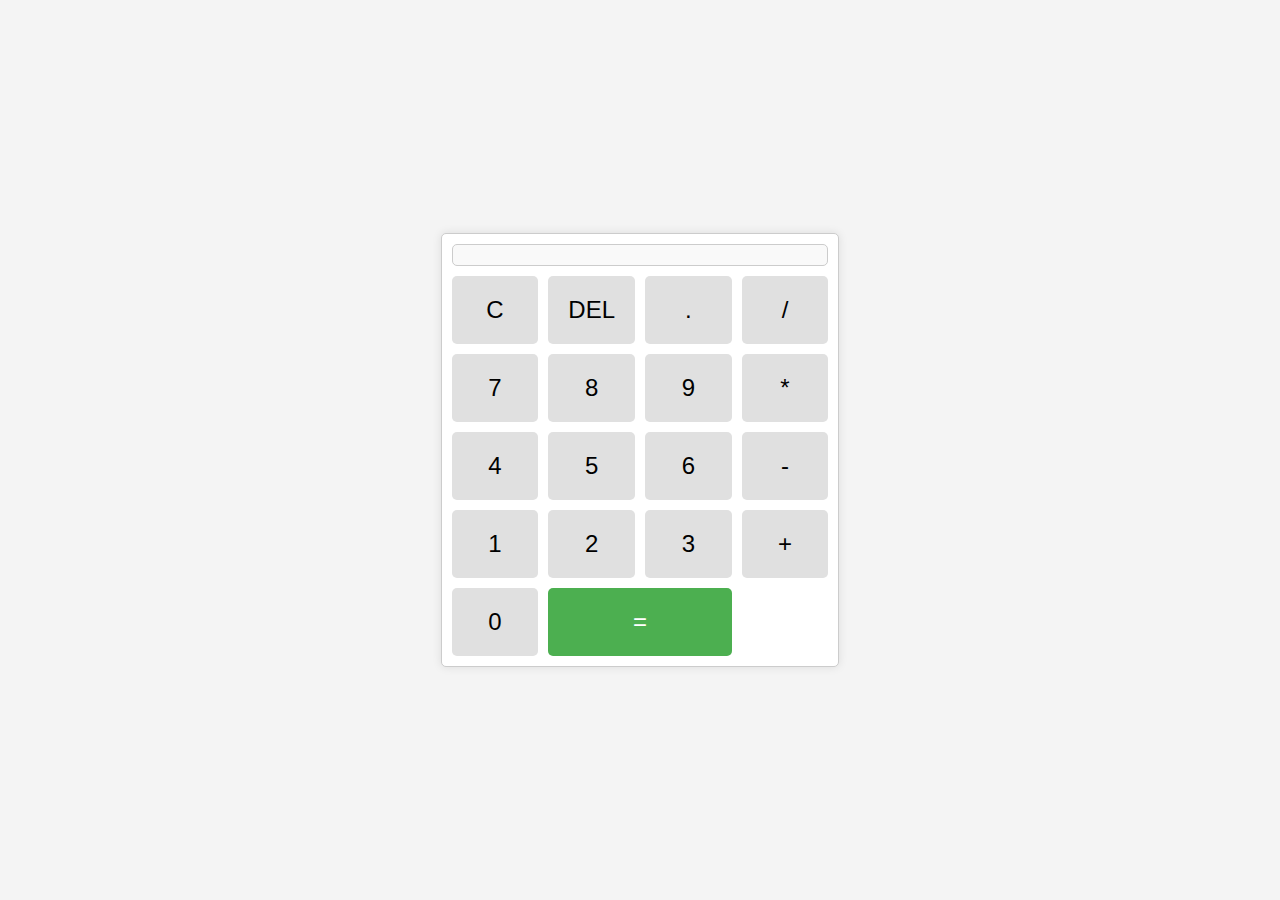
<file: ABDULLAH/calculator.html>
<!DOCTYPE html>
<html lang="en">
<head>
    <meta charset="UTF-8">
    <meta name="viewport" content="width=device-width, initial-scale=1.0">
    <title>Calculator</title>
    <link rel="stylesheet" href="styles.css">
</head>
<body>
    <div class="calculator">
        <div class="display" id="display">0</div>
        <div class="buttons">
            <button class="btn" onclick="clearDisplay()">C</button>
            <button class="btn" onclick="deleteLast()">DEL</button>
            <button class="btn" onclick="appendNumber('.')">.</button>
            <button class="btn" onclick="chooseOperation('/')">/</button>
            <button class="btn" onclick="appendNumber('7')">7</button>
            <button class="btn" onclick="appendNumber('8')">8</button>
            <button class="btn" onclick="appendNumber('9')">9</button>
            <button class="btn" onclick="chooseOperation('*')">*</button>
            <button class="btn" onclick="appendNumber('4')">4</button>
            <button class="btn" onclick="appendNumber('5')">5</button>
            <button class="btn" onclick="appendNumber('6')">6</button>
            <button class="btn" onclick="chooseOperation('-')">-</button>
            <button class="btn" onclick="appendNumber('1')">1</button>
            <button class="btn" onclick="appendNumber('2')">2</button>
            <button class="btn" onclick="appendNumber('3')">3</button>
            <button class="btn" onclick="chooseOperation('+')">+</button>
            <button class="btn" onclick="appendNumber('0')">0</button>
            <button class="btn btn-equal" onclick="compute()">=</button>
        </div>
    </div>

    
    <script src="script.js"></script>
</body>
</html>
</file>
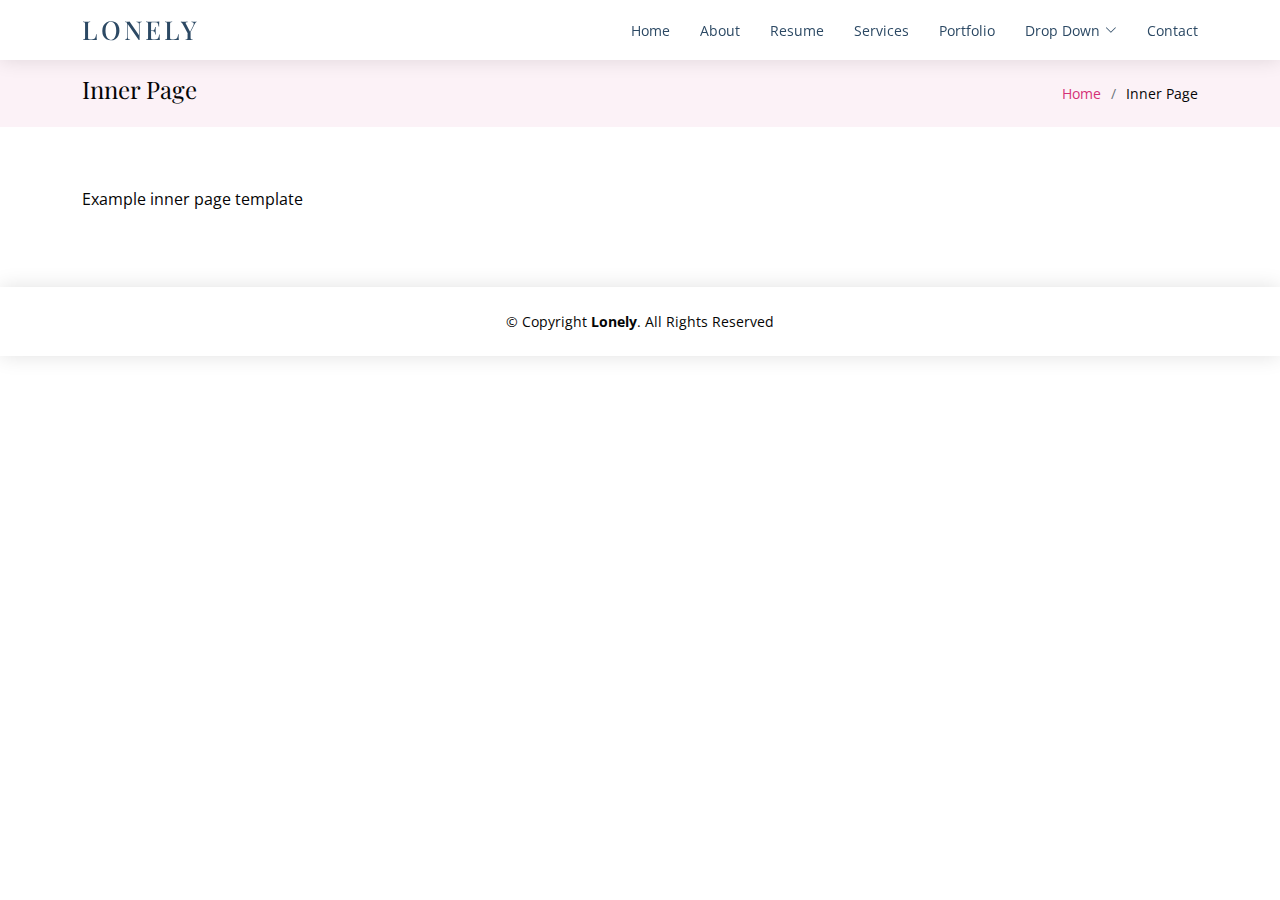
<file: ABDULLAH/inner-page.html>
<!DOCTYPE html>
<html lang="en">

<head>
  <meta charset="utf-8">
  <meta content="width=device-width, initial-scale=1.0" name="viewport">

  <title>Inner Page - Lonely Bootstrap Template</title>
  <meta content="" name="description">
  <meta content="" name="keywords">

  <!-- Favicons -->
  <link href="assets/img/favicon.png" rel="icon">
  <link href="assets/img/apple-touch-icon.png" rel="apple-touch-icon">

  <!-- Google Fonts -->
  <link href="https://fonts.googleapis.com/css?family=Open+Sans:300,300i,400,400i,600,600i,700,700i|Poppins:300,300i,400,400i,500,500i,600,600i,700,700i|Playfair+Display:400,400i,500,500i,600,600i,700,700i&subset=cyrillic" rel="stylesheet">

  <!-- Vendor CSS Files -->
  <link href="assets/vendor/bootstrap/css/bootstrap.min.css" rel="stylesheet">
  <link href="assets/vendor/bootstrap-icons/bootstrap-icons.css" rel="stylesheet">
  <link href="assets/vendor/boxicons/css/boxicons.min.css" rel="stylesheet">
  <link href="assets/vendor/glightbox/css/glightbox.min.css" rel="stylesheet">
  <link href="assets/vendor/swiper/swiper-bundle.min.css" rel="stylesheet">

  <!-- Template Main CSS File -->
  <link href="assets/css/style.css" rel="stylesheet">

  <!-- =======================================================
  * Template Name: Lonely
  * Template URL: https://bootstrapmade.com/free-html-bootstrap-template-lonely/
  * Updated: Mar 17 2024 with Bootstrap v5.3.3
  * Author: BootstrapMade.com
  * License: https://bootstrapmade.com/license/
  ======================================================== -->
</head>

<body>

  <!-- ======= Header ======= -->
  <header id="header" class="d-flex align-items-center">
    <div class="container d-flex align-items-center justify-content-between">

      <div class="logo">
        <h1><a href="index.html">Lonely</a></h1>
        <!-- Uncomment below if you prefer to use an image logo -->
        <!-- <a href="index.html"><img src="assets/img/logo.png" alt="" class="img-fluid"></a>-->
      </div>

      <nav id="navbar" class="navbar">
        <ul>
          <li><a class="nav-link scrollto " href="#hero">Home</a></li>
          <li><a class="nav-link scrollto" href="#about">About</a></li>
          <li><a class="nav-link scrollto" href="#resume">Resume</a></li>
          <li><a class="nav-link scrollto" href="#services">Services</a></li>
          <li><a class="nav-link scrollto" href="#portfolio">Portfolio</a></li>
          <li class="dropdown"><a href="#"><span>Drop Down</span> <i class="bi bi-chevron-down"></i></a>
            <ul>
              <li><a href="#">Drop Down 1</a></li>
              <li class="dropdown"><a href="#"><span>Deep Drop Down</span> <i class="bi bi-chevron-right"></i></a>
                <ul>
                  <li><a href="#">Deep Drop Down 1</a></li>
                  <li><a href="#">Deep Drop Down 2</a></li>
                  <li><a href="#">Deep Drop Down 3</a></li>
                  <li><a href="#">Deep Drop Down 4</a></li>
                  <li><a href="#">Deep Drop Down 5</a></li>
                </ul>
              </li>
              <li><a href="#">Drop Down 2</a></li>
              <li><a href="#">Drop Down 3</a></li>
              <li><a href="#">Drop Down 4</a></li>
            </ul>
          </li>
          <li><a class="nav-link scrollto" href="#contact">Contact</a></li>
        </ul>
        <i class="bi bi-list mobile-nav-toggle"></i>
      </nav><!-- .navbar -->

    </div>
  </header><!-- End Header -->

  <main id="main">

    <!-- ======= Breadcrumbs Section ======= -->
    <section class="breadcrumbs">
      <div class="container">

        <div class="d-flex justify-content-between align-items-center">
          <h2>Inner Page</h2>
          <ol>
            <li><a href="index.html">Home</a></li>
            <li>Inner Page</li>
          </ol>
        </div>

      </div>
    </section><!-- End Breadcrumbs Section -->

    <section class="inner-page">
      <div class="container">
        <p>
          Example inner page template
        </p>
      </div>
    </section>

  </main><!-- End #main -->

  <!-- ======= Footer ======= -->
  <footer id="footer">
    <div class="container">
      <div class="copyright">
        &copy; Copyright <strong><span>Lonely</span></strong>. All Rights Reserved
      </div>
      
    </div>
  </footer><!-- End  Footer -->

  <a href="#" class="back-to-top d-flex align-items-center justify-content-center"><i class="bi bi-arrow-up-short"></i></a>

  <!-- Vendor JS Files -->
  <script src="assets/vendor/purecounter/purecounter_vanilla.js"></script>
  <script src="assets/vendor/bootstrap/js/bootstrap.bundle.min.js"></script>
  <script src="assets/vendor/glightbox/js/glightbox.min.js"></script>
  <script src="assets/vendor/isotope-layout/isotope.pkgd.min.js"></script>
  <script src="assets/vendor/swiper/swiper-bundle.min.js"></script>
  <script src="assets/vendor/waypoints/noframework.waypoints.js"></script>
  <script src="assets/vendor/php-email-form/validate.js"></script>

  <!-- Template Main JS File -->
  <script src="assets/js/main.js"></script>

</body>

</html>
</file>
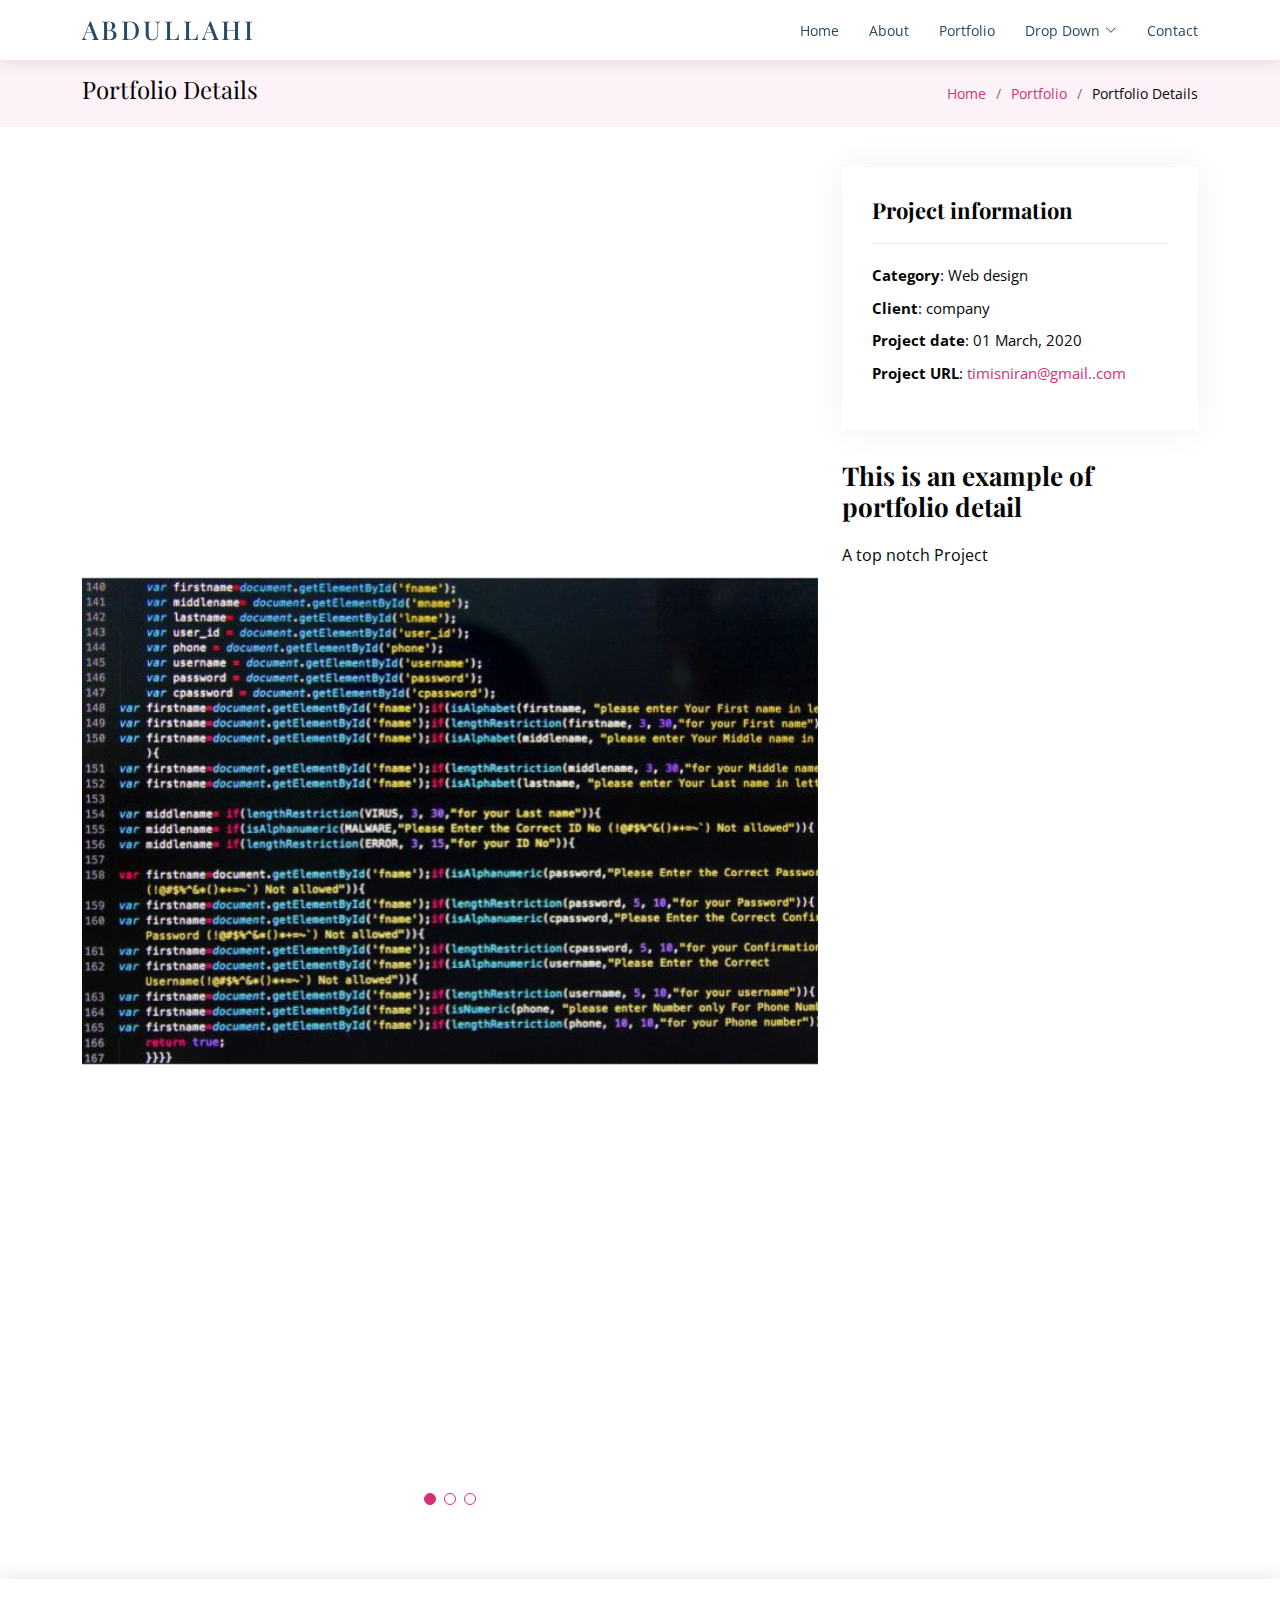
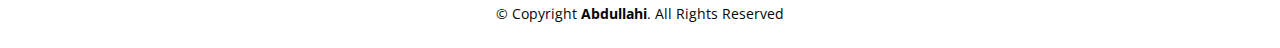
<file: ABDULLAH/portfolio-details.html>
<!DOCTYPE html>
<html lang="en">

<head>
  <meta charset="utf-8">
  <meta content="width=device-width, initial-scale=1.0" name="viewport">

  <title>Abdullahi</title>
  <meta content="" name="description">
  <meta content="" name="keywords">

  <!-- Favicons -->
  <link href="assets/img/favicon.png" rel="icon">
  <link href="assets/img/apple-touch-icon.png" rel="apple-touch-icon">

  <!-- Google Fonts -->
  <link href="https://fonts.googleapis.com/css?family=Open+Sans:300,300i,400,400i,600,600i,700,700i|Poppins:300,300i,400,400i,500,500i,600,600i,700,700i|Playfair+Display:400,400i,500,500i,600,600i,700,700i&subset=cyrillic" rel="stylesheet">

  <!-- Vendor CSS Files -->
  <link href="assets/vendor/bootstrap/css/bootstrap.min.css" rel="stylesheet">
  <link href="assets/vendor/bootstrap-icons/bootstrap-icons.css" rel="stylesheet">
  <link href="assets/vendor/boxicons/css/boxicons.min.css" rel="stylesheet">
  <link href="assets/vendor/glightbox/css/glightbox.min.css" rel="stylesheet">
  <link href="assets/vendor/swiper/swiper-bundle.min.css" rel="stylesheet">

  <!-- Template Main CSS File -->
  <link href="assets/css/style.css" rel="stylesheet">

</head>

<body>

  <!-- ======= Header ======= -->
  <header id="header" class="d-flex align-items-center">
    <div class="container d-flex align-items-center justify-content-between">

      <div class="logo">
        <h1><a href="index.html">Abdullahi</a></h1>
        <!-- Uncomment below if you prefer to use an image logo -->
        <!-- <a href="index.html"><img src="assets/img/logo.png" alt="" class="img-fluid"></a>-->
      </div>

      <nav id="navbar" class="navbar">
        <ul>
          <li><a class="nav-link scrollto " href="#hero">Home</a></li>
          <li><a class="nav-link scrollto" href="#about">About</a></li>
          <li><a class="nav-link scrollto" href="#portfolio">Portfolio</a></li>
          <li class="dropdown"><a href="#"><span>Drop Down</span> <i class="bi bi-chevron-down"></i></a>
            <ul>
              <li><a href="#">Drop Down 1</a></li>
              <li class="dropdown"><a href="#"><span>Deep Drop Down</span> <i class="bi bi-chevron-right"></i></a>
                <ul>
                  <li><a href="#">Deep Drop Down 1</a></li>
                  <li><a href="#">Deep Drop Down 2</a></li>
                  <li><a href="#">Deep Drop Down 3</a></li>
                  <li><a href="#">Deep Drop Down 4</a></li>
                  <li><a href="#">Deep Drop Down 5</a></li>
                </ul>
              </li>
              <li><a href="#">Drop Down 2</a></li>
              <li><a href="#">Drop Down 3</a></li>
              <li><a href="#">Drop Down 4</a></li>
            </ul>
          </li>
          <li><a class="nav-link scrollto" href="#contact">Contact</a></li>
        </ul>
        <i class="bi bi-list mobile-nav-toggle"></i>
      </nav><!-- .navbar -->

    </div>
  </header><!-- End Header -->

  <main id="main">

    <!-- ======= Breadcrumbs Section ======= -->
    <section class="breadcrumbs">
      <div class="container">

        <div class="d-flex justify-content-between align-items-center">
          <h2>Portfolio Details</h2>
          <ol>
            <li><a href="index.html">Home</a></li>
            <li><a href="portfolio.html">Portfolio</a></li>
            <li>Portfolio Details</li>
          </ol>
        </div>

      </div>
    </section><!-- Breadcrumbs Section -->

    <!-- ======= Portfolio Details Section ======= -->
    <section id="portfolio-details" class="portfolio-details">
      <div class="container">

        <div class="row gy-4">

          <div class="col-lg-8">
            <div class="portfolio-details-slider swiper">
              <div class="swiper-wrapper align-items-center">

                <div class="swiper-slide">
                  <img src="assets/img/portfolio/001.jpg" alt="">
                </div>

                <div class="swiper-slide">
                  <img src="assets/img/portfolio/006.jpg" alt="">
                </div>

                <div class="swiper-slide">
                  <img src="assets/img/portfolio/003.jpg" alt="">
                </div>

              </div>
              <div class="swiper-pagination"></div>
            </div>
          </div>

          <div class="col-lg-4">
            <div class="portfolio-info">
              <h3>Project information</h3>
              <ul>
                <li><strong>Category</strong>: Web design</li>
                <li><strong>Client</strong>: company</li>
                <li><strong>Project date</strong>: 01 March, 2020</li>
                <li><strong>Project URL</strong>: <a href="#">timisniran@gmail..com</a></li>
              </ul>
            </div>
            <div class="portfolio-description">
              <h2>This is an example of portfolio detail</h2>
              <p>
             A top notch Project  </p>
            </div>
          </div>

        </div>

      </div>
    </section><!-- End Portfolio Details Section -->

  </main><!-- End #main -->

  <!-- ======= Footer ======= -->
  <footer id="footer">
    <div class="container">
      <div class="copyright">
        &copy; Copyright <strong><span>Abdullahi</span></strong>. All Rights Reserved
      </div>
     
    </div>
  </footer><!-- End  Footer -->

  <a href="#" class="back-to-top d-flex align-items-center justify-content-center"><i class="bi bi-arrow-up-short"></i></a>

  <!-- Vendor JS Files -->
  <script src="assets/vendor/purecounter/purecounter_vanilla.js"></script>
  <script src="assets/vendor/bootstrap/js/bootstrap.bundle.min.js"></script>
  <script src="assets/vendor/glightbox/js/glightbox.min.js"></script>
  <script src="assets/vendor/isotope-layout/isotope.pkgd.min.js"></script>
  <script src="assets/vendor/swiper/swiper-bundle.min.js"></script>
  <script src="assets/vendor/waypoints/noframework.waypoints.js"></script>
  <script src="assets/vendor/php-email-form/validate.js"></script>

  <!-- Template Main JS File -->
  <script src="assets/js/main.js"></script>

</body>

</html>
</file>
<file: ABDULLAH/styles.css>
body {
    display: flex;
    justify-content: center;
    align-items: center;
    height: 100vh;
    background-color: #f4f4f4;
    margin: 0;
    font-family: Arial, sans-serif;
}

.calculator {
    border: 1px solid #ccc;
    padding: 10px;
    border-radius: 5px;
    box-shadow: 0 0 10px rgba(0, 0, 0, 0.1);
    background-color: white;
}

.display {
    font-size: 2em;
    margin-bottom: 10px;
    padding: 10px;
    border: 1px solid #ccc;
    border-radius: 5px;
    text-align: right;
    background-color: #f9f9f9;
}

.buttons {
    display: grid;
    grid-template-columns: repeat(4, 1fr);
    gap: 10px;
}

.btn {
    font-size: 1.5em;
    padding: 20px;
    border: none;
    border-radius: 5px;
    background-color: #e0e0e0;
    cursor: pointer;
    transition: background-color 0.2s;
}

.btn:hover {
    background-color: #d4d4d4;
}

.btn-equal {
    grid-column: span 2;
    background-color: #4caf50;
    color: white;
}

.btn-equal:hover {
    background-color: #45a045;
}
</file>
<file: ABDULLAH/assets/css/style.css>
body {
  font-family: "Open Sans", sans-serif;
  color: #050505;
}

a {
  color: #d43076;
  text-decoration: none;
}

a:hover {
  color: #dd5a92;
  text-decoration: none;
}

h1,
h2,
h3,
h4,
h5,
h6 {
  font-family: "Playfair Display", serif;
}

body.light-mode {
  background-color: #585555;
  color: #000000;
}

button.light-mode {
  background-color: #000000;
  color: #ffffff;
}

/* Dark mode styles */
body.dark-mode {
  background-color: #121212;
  color: #ffffff;
}

button.dark-mode {
  background-color: #ffffff;
  color: #000000;
}
/*--------------------------------------------------------------
# Back to top button
--------------------------------------------------------------*/
.back-to-top {
  position: fixed;
  visibility: hidden;
  opacity: 0;
  right: 15px;
  bottom: 15px;
  z-index: 9999;
  background: #d43076;
  width: 40px;
  height: 40px;
  border-radius: 50px;
  transition: all 0.4s;
}

.back-to-top i {
  font-size: 24px;
  color: #fff;
  line-height: 0;
}

.back-to-top:hover {
  background: #db528c;
  color: #fff;
}

.back-to-top.active {
  visibility: visible;
  opacity: 1;
}

/*--------------------------------------------------------------
# Header
--------------------------------------------------------------*/
#header {
  transition: all 0.5s;
  z-index: 997;
  transition: all 0.5s;
  height: 60px;
  background: #fff;
  box-shadow: 0px 0px 20px 0px rgba(0, 0, 0, 0.12);
}

#header .logo h1 {
  font-size: 26px;
  margin: 0;
  padding: 6px 0;
  line-height: 1;
  font-weight: 500;
  letter-spacing: 3px;
  text-transform: uppercase;
}

#header .logo h1 a,
#header .logo h1 a:hover {
  color: #2c4964;
  text-decoration: none;
}

#header .logo img {
  padding: 0;
  margin: 0;
  max-height: 40px;
}

.scrolled-offset {
  margin-top: 60px;
}

/*--------------------------------------------------------------
# Navigation Menu
--------------------------------------------------------------*/
/**
* Desktop Navigation 
*/
.navbar {
  padding: 0;
}

.navbar ul {
  margin: 0;
  padding: 0;
  display: flex;
  list-style: none;
  align-items: center;
}

.navbar li {
  position: relative;
}

.navbar a,
.navbar a:focus {
  display: flex;
  align-items: center;
  justify-content: space-between;
  padding: 10px 0 10px 30px;
  font-size: 14px;
  color: #2c4964;
  white-space: nowrap;
  transition: 0.3s;
}

.navbar a i,
.navbar a:focus i {
  font-size: 12px;
  line-height: 0;
  margin-left: 5px;
}

.navbar a:hover,
.navbar .active,
.navbar .active:focus,
.navbar li:hover>a {
  color: #d43076;
}

.navbar .dropdown ul {
  display: block;
  position: absolute;
  left: 14px;
  top: 100%;
  margin: 0;
  padding: 10px 0;
  z-index: 99;
  opacity: 0;
  visibility: hidden;
  background: #fff;
  box-shadow: 0px 0px 30px rgba(127, 137, 161, 0.25);
  transition: 0.3s;
  border-radius: 4px;
}

.navbar .dropdown ul li {
  min-width: 200px;
}

.navbar .dropdown ul a {
  padding: 10px 20px;
  text-transform: none;
}

.navbar .dropdown ul a i {
  font-size: 12px;
}

.navbar .dropdown ul a:hover,
.navbar .dropdown ul .active:hover,
.navbar .dropdown ul li:hover>a {
  color: #d43076;
}

.navbar .dropdown:hover>ul {
  opacity: 1;
  visibility: visible;
}

.navbar .dropdown .dropdown ul {
  top: 0;
  left: calc(100% - 30px);
  visibility: hidden;
}

.navbar .dropdown .dropdown:hover>ul {
  opacity: 1;
  top: 0;
  left: 100%;
  visibility: visible;
}

@media (max-width: 1366px) {
  .navbar .dropdown .dropdown ul {
    left: -90%;
  }

  .navbar .dropdown .dropdown:hover>ul {
    left: -100%;
  }
}

/**
* Mobile Navigation 
*/
.mobile-nav-toggle {
  color: #2c4964;
  font-size: 28px;
  cursor: pointer;
  display: none;
  line-height: 0;
  transition: 0.5s;
}

.mobile-nav-toggle.bi-x {
  color: #fff;
}

@media (max-width: 991px) {
  .mobile-nav-toggle {
    display: block;
  }

  .navbar ul {
    display: none;
  }
}

.navbar-mobile {
  position: fixed;
  overflow: hidden;
  top: 0;
  right: 0;
  left: 0;
  bottom: 0;
  background: rgba(13, 21, 29, 0.6);
  transition: 0.3s;
  z-index: 998;
}

.navbar-mobile .mobile-nav-toggle {
  position: absolute;
  top: 15px;
  right: 15px;
}

.navbar-mobile ul {
  display: block;
  position: absolute;
  top: 55px;
  right: 15px;
  bottom: 15px;
  left: 15px;
  padding: 10px 0;
  border-radius: 10px;
  background-color: #fff;
  overflow-y: auto;
  transition: 0.3s;
}

.navbar-mobile a,
.navbar-mobile a:focus {
  padding: 10px 20px;
  font-size: 15px;
  color: #2c4964;
}

.navbar-mobile a:hover,
.navbar-mobile .active,
.navbar-mobile li:hover>a {
  color: #d43076;
}

.navbar-mobile .getstarted,
.navbar-mobile .getstarted:focus {
  margin: 15px;
}

.navbar-mobile .dropdown ul {
  position: static;
  display: none;
  margin: 10px 20px;
  padding: 10px 0;
  z-index: 99;
  opacity: 1;
  visibility: visible;
  background: #fff;
  box-shadow: 0px 0px 30px rgba(127, 137, 161, 0.25);
}

.navbar-mobile .dropdown ul li {
  min-width: 200px;
}

.navbar-mobile .dropdown ul a {
  padding: 10px 20px;
}

.navbar-mobile .dropdown ul a i {
  font-size: 12px;
}

.navbar-mobile .dropdown ul a:hover,
.navbar-mobile .dropdown ul .active:hover,
.navbar-mobile .dropdown ul li:hover>a {
  color: #d43076;
}

.navbar-mobile .dropdown>.dropdown-active {
  display: block;
}

/*--------------------------------------------------------------
# Hero Section
--------------------------------------------------------------*/
#hero {
  width: 100%;
  height: 75vh;
  background: url("../img/hero-bg.jpg") top center;
  background-size: cover;
  padding: 0 15px;
}

#hero h1 {
  margin: 0 0 10px 0;
  font-size: 48px;
  font-weight: 700;
  line-height: 56px;
  color: #fff;
}

#hero h2 {
  color: #eee;
  margin-bottom: 10px;
  font-size: 24px;
  font-weight: 300;
  font-family: "Poppins", sans-serif;
}

#hero .btn-get-started {
  font-size: 64px;
  transition: 0.5s;
  color: #fff;
  height: 60px;
}

#hero .btn-get-started:hover {
  padding-top: 10px;
  color: #d43076;
}

@media (min-width: 1024px) {
  #hero {
    background-attachment: fixed;
  }
}

@media (max-width: 768px) {
  #hero h1 {
    font-size: 28px;
    line-height: 36px;
  }

  #hero h2 {
    font-size: 18px;
    line-height: 24px;
    margin-bottom: 30px;
  }
}

/*--------------------------------------------------------------
# Sections General
--------------------------------------------------------------*/
section {
  padding: 60px 0;
}

.section-bg {
  background: linear-gradient(180deg, #f2f6f9 0%, #fff 100%);
}

.section-title {
  padding-bottom: 30px;
}

.section-title h2 {
  font-size: 32px;
  font-weight: bold;
  margin-bottom: 15px;
  padding-bottom: 15px;
  position: relative;
  color: #345676;
}

.section-title h2::after {
  content: "";
  position: absolute;
  display: block;
  width: 50px;
  height: 3px;
  background: #d43076;
  bottom: 0;
  left: 0;
}

.section-title p {
  margin-bottom: 0;
}

/*--------------------------------------------------------------
# Breadcrumbs
--------------------------------------------------------------*/
.breadcrumbs {
  padding: 15px 0;
  background-color: #fcf2f7;
  min-height: 40px;
}

.breadcrumbs h2 {
  font-size: 24px;
  font-weight: 300;
}

.breadcrumbs ol {
  display: flex;
  flex-wrap: wrap;
  list-style: none;
  padding: 0;
  margin: 0;
  font-size: 14px;
}

.breadcrumbs ol li+li {
  padding-left: 10px;
}

.breadcrumbs ol li+li::before {
  display: inline-block;
  padding-right: 10px;
  color: #6c757d;
  content: "/";
}

@media (max-width: 768px) {
  .breadcrumbs .d-flex {
    display: block !important;
  }

  .breadcrumbs ol {
    display: block;
  }

  .breadcrumbs ol li {
    display: inline-block;
  }
}

/*--------------------------------------------------------------
# About
--------------------------------------------------------------*/
.about .content {
  padding: 30px 0;
}

.about .content h3 {
  font-weight: 500;
  font-size: 34px;
  color: #2c4964;
}

.about .content p {
  margin-bottom: 0;
}

.about .content .count-box {
  padding: 20px 0;
  width: 100%;
}

.about .content .count-box i {
  display: block;
  font-size: 36px;
  color: #eeafca;
  float: left;
  line-height: 0;
}

.about .content .count-box span {
  font-size: 36px;
  line-height: 20px;
  display: block;
  font-weight: 700;
  color: #2c4964;
  margin-left: 50px;
  font-family: "Playfair Display", serif;
}

.about .content .count-box p {
  padding: 15px 0 0 0;
  margin: 0 0 0 50px;
  font-family: "Playfair Display", serif;
  font-size: 14px;
  color: #437099;
}

.about .content .count-box a {
  font-weight: 600;
  display: block;
  margin-top: 20px;
  color: #437099;
  font-size: 15px;
  font-family: "Poppins", sans-serif;
  transition: ease-in-out 0.3s;
}

.about .content .count-box a:hover {
  color: #6b96be;
}

.about .image {
  background: url("../img/me.jpg") center center no-repeat;
  background-size: cover;
  min-height: 400px;
}

@media (max-width: 991px) {
  .about .image {
    text-align: center;
  }

  .about .image img {
    max-width: 80%;
  }
}

@media (max-width: 667px) {
  .about .image img {
    max-width: 100%;
  }
}

/*--------------------------------------------------------------
# Skills
--------------------------------------------------------------*/
.skills .progress {
  height: 50px;
  display: block;
  background: none;
}

.skills .progress .skill {
  padding: 10px 0;
  margin: 0 0 6px 0;
  text-transform: uppercase;
  display: block;
  font-weight: 600;
  font-family: "Poppins", sans-serif;
  color: #2c4964;
}

.skills .progress .skill .val {
  float: right;
  font-style: normal;
}

.skills .progress-bar-wrap {
  background: #fbeaf1;
}

.skills .progress-bar {
  width: 1px;
  height: 10px;
  transition: 0.9s;
  background-color: #dd5a92;
}

/*--------------------------------------------------------------
# Resume
--------------------------------------------------------------*/
.resume .resume-title {
  font-size: 26px;
  font-weight: 500;
  margin-top: 20px;
  margin-bottom: 20px;
  color: #4b7dab;
  font-family: "Poppins", sans-serif;
}

.resume .resume-item {
  padding: 0 0 20px 20px;
  margin-top: -2px;
  border-left: 2px solid #d43076;
  position: relative;
}

.resume .resume-item h4 {
  line-height: 18px;
  font-size: 18px;
  font-weight: 600;
  color: #2c4964;
  margin-bottom: 10px;
}

.resume .resume-item h5 {
  font-size: 16px;
  background: #e4ebf3;
  padding: 5px 15px;
  display: inline-block;
  font-weight: 400;
  margin-bottom: 10px;
  font-family: "Poppins", sans-serif;
}

.resume .resume-item ul {
  padding-left: 20px;
}

.resume .resume-item ul li {
  padding-bottom: 10px;
}

.resume .resume-item:last-child {
  padding-bottom: 0;
}

.resume .resume-item::before {
  content: "";
  position: absolute;
  width: 16px;
  height: 16px;
  border-radius: 50px;
  left: -9px;
  top: 0;
  background: #fff;
  border: 2px solid #d43076;
}

/*--------------------------------------------------------------
# Services
--------------------------------------------------------------*/
.services .icon-box {
  padding: 20px 15px;
  position: relative;
  overflow: hidden;
  background: #fff;
  box-shadow: 0 0 29px 0 rgba(68, 88, 144, 0.2);
  transition: all 0.3s ease-in-out;
  border-radius: 8px;
  text-align: center;
  z-index: 1;
}

.services .icon-box::before {
  content: "";
  position: absolute;
  top: 0;
  left: 0;
  right: 0;
  height: 0;
  transition: ease-in-out 0.3s;
  z-index: -1;
}

.services .icon-box:hover::before {
  background: #d43076;
  height: 100%;
  border-radius: 0px;
}

.services .icon {
  margin: 0 auto 30px auto;
  padding-top: 10px;
  display: inline-block;
  text-align: center;
  border-radius: 50%;
  width: 60px;
  height: 60px;
  background: #d43076;
  transition: all 0.3s ease-in-out;
}

.services .icon i {
  font-size: 36px;
  line-height: 1;
  color: #fff;
}

.services .title {
  font-weight: 700;
  margin-bottom: 15px;
  font-size: 18px;
}

.services .title a {
  color: #111;
}

.services .description {
  font-size: 15px;
  line-height: 24px;
  margin-bottom: 0;
}

.services .icon-box:hover .title a,
.services .icon-box:hover .description {
  color: #fff;
}

.services .icon-box:hover .icon {
  background: #fff;
}

.services .icon-box:hover .icon i {
  color: #d43076;
}

@media (max-width: 768px) {
  .services .icon-box::before {
    bottom: 60%;
  }
}

/*--------------------------------------------------------------
# Portfolio
--------------------------------------------------------------*/
.portfolio .portfolio-item {
  margin-bottom: 30px;
}

.portfolio #portfolio-flters {
  padding: 0;
  margin: 0 auto 35px auto;
  list-style: none;
  text-align: center;
  background: #fff;
  border-radius: 50px;
  padding: 2px 15px;
  box-shadow: 0px 2px 15px rgba(0, 0, 0, 0.08);
}

.portfolio #portfolio-flters li {
  cursor: pointer;
  display: inline-block;
  padding: 10px 15px 8px 15px;
  font-size: 14px;
  font-weight: 600;
  line-height: 1;
  text-transform: uppercase;
  color: #5a656e;
  margin-bottom: 5px;
  transition: all 0.3s ease-in-out;
}

.portfolio #portfolio-flters li:hover,
.portfolio #portfolio-flters li.filter-active {
  color: #d43076;
}

.portfolio #portfolio-flters li:last-child {
  margin-right: 0;
}

.portfolio .portfolio-wrap {
  transition: 0.3s;
  position: relative;
  overflow: hidden;
  z-index: 1;
}

.portfolio .portfolio-wrap::before {
  content: "";
  background: rgba(44, 73, 100, 0.6);
  position: absolute;
  left: 30px;
  right: 30px;
  top: 30px;
  bottom: 30px;
  transition: all ease-in-out 0.3s;
  z-index: 2;
  opacity: 0;
}

.portfolio .portfolio-wrap .portfolio-info {
  opacity: 0;
  position: absolute;
  top: 10%;
  left: 0;
  right: 0;
  text-align: center;
  z-index: 3;
  transition: all ease-in-out 0.3s;
}

.portfolio .portfolio-wrap .portfolio-info h4 {
  font-size: 20px;
  color: #fff;
  font-weight: 600;
}

.portfolio .portfolio-wrap .portfolio-info p {
  color: #ffffff;
  font-size: 14px;
  text-transform: uppercase;
}

.portfolio .portfolio-wrap .portfolio-links {
  opacity: 0;
  left: 0;
  right: 0;
  bottom: 10%;
  text-align: center;
  z-index: 3;
  position: absolute;
  transition: all ease-in-out 0.3s;
}

.portfolio .portfolio-wrap .portfolio-links a {
  color: #fff;
  margin: 0 2px;
  font-size: 28px;
  display: inline-block;
  transition: 0.3s;
}

.portfolio .portfolio-wrap .portfolio-links a:hover {
  color: #e684ae;
}

.portfolio .portfolio-wrap:hover::before {
  top: 0;
  left: 0;
  right: 0;
  bottom: 0;
  opacity: 1;
}

.portfolio .portfolio-wrap:hover .portfolio-info {
  opacity: 1;
  top: calc(50% - 48px);
}

.portfolio .portfolio-wrap:hover .portfolio-links {
  opacity: 1;
  bottom: calc(50% - 50px);
}

/*--------------------------------------------------------------
# Portfolio Details
--------------------------------------------------------------*/
.portfolio-details {
  padding-top: 40px;
}

.portfolio-details .portfolio-details-slider img {
  width: 100%;
}

.portfolio-details .portfolio-details-slider .swiper-pagination {
  margin-top: 20px;
  position: relative;
}

.portfolio-details .portfolio-details-slider .swiper-pagination .swiper-pagination-bullet {
  width: 12px;
  height: 12px;
  background-color: #fff;
  opacity: 1;
  border: 1px solid #d43076;
}

.portfolio-details .portfolio-details-slider .swiper-pagination .swiper-pagination-bullet-active {
  background-color: #d43076;
}

.portfolio-details .portfolio-info {
  padding: 30px;
  box-shadow: 0px 0 30px rgba(44, 73, 100, 0.08);
}

.portfolio-details .portfolio-info h3 {
  font-size: 22px;
  font-weight: 700;
  margin-bottom: 20px;
  padding-bottom: 20px;
  border-bottom: 1px solid #eee;
}

.portfolio-details .portfolio-info ul {
  list-style: none;
  padding: 0;
  font-size: 15px;
}

.portfolio-details .portfolio-info ul li+li {
  margin-top: 10px;
}

.portfolio-details .portfolio-description {
  padding-top: 30px;
}

.portfolio-details .portfolio-description h2 {
  font-size: 26px;
  font-weight: 700;
  margin-bottom: 20px;
}

.portfolio-details .portfolio-description p {
  padding: 0;
}

/*--------------------------------------------------------------
# Testimonials
--------------------------------------------------------------*/
.testimonials .testimonials-carousel,
.testimonials .testimonials-slider {
  overflow: hidden;
}

.testimonials .testimonial-item {
  box-sizing: content-box;
  min-height: 320px;
}

.testimonials .testimonial-item .testimonial-img {
  width: 90px;
  border-radius: 50%;
  margin: -40px 0 0 40px;
  position: relative;
  z-index: 2;
  border: 6px solid #fff;
  box-shadow: 0px 5px 15px rgba(0, 0, 0, 0.1);
}

.testimonials .testimonial-item h3 {
  font-size: 18px;
  font-weight: bold;
  margin: 10px 0 5px 45px;
  color: #2c4964;
}

.testimonials .testimonial-item h4 {
  font-size: 14px;
  color: #6b96be;
  margin: 0 0 0 45px;
}

.testimonials .testimonial-item .quote-icon-left,
.testimonials .testimonial-item .quote-icon-right {
  color: #f7d9e6;
  font-size: 26px;
}

.testimonials .testimonial-item .quote-icon-left {
  display: inline-block;
  left: -5px;
  position: relative;
}

.testimonials .testimonial-item .quote-icon-right {
  display: inline-block;
  right: -5px;
  position: relative;
  top: 10px;
}

.testimonials .testimonial-item p {
  font-style: italic;
  margin: 0 15px 0 15px;
  padding: 20px 20px 60px 20px;
  background: #fff;
  position: relative;
  border-radius: 6px;
  position: relative;
  z-index: 1;
  box-shadow: 0px 2px 15px rgba(0, 0, 0, 0.1);
}

.testimonials .swiper-pagination {
  margin-top: 20px;
  position: relative;
}

.testimonials .swiper-pagination .swiper-pagination-bullet {
  width: 12px;
  height: 12px;
  background-color: #fff;
  opacity: 1;
  border: 1px solid #d43076;
}

.testimonials .swiper-pagination .swiper-pagination-bullet-active {
  background-color: #d43076;
}

@media (max-width: 767px) {
  .testimonials {
    margin: 30px 10px;
  }
}

/*--------------------------------------------------------------
# Contact
--------------------------------------------------------------*/
.contact .contact-about h3 {
  font-size: 36px;
  margin: 0 0 10px 0;
  padding: 0;
  line-height: 1;
  font-weight: 300;
  letter-spacing: 3px;
  text-transform: uppercase;
  color: #d43076;
}

.contact .contact-about p {
  font-size: 14px;
  line-height: 24px;
  font-family: "Playfair Display", serif;
  color: #3c6387;
}

.contact .social-links {
  padding-bottom: 20px;
}

.contact .social-links a {
  font-size: 18px;
  display: inline-block;
  background: #fff;
  color: #d43076;
  line-height: 0;
  padding: 8px 0;
  margin-right: 4px;
  border-radius: 50%;
  text-align: center;
  width: 36px;
  height: 36px;
  transition: 0.3s;
  border: 1px solid #d43076;
}

.contact .social-links a:hover {
  background: #d43076;
  color: #fff;
}

.contact .info {
  color: #5a656e;
}

.contact .info i {
  font-size: 32px;
  color: #d43076;
  line-height: 0;
  margin-right: 15px;
}

.contact .info p {
  font-size: 14px;
  margin: 0;
}

.contact .php-email-form .error-message {
  display: none;
  color: #fff;
  background: #ed3c0d;
  text-align: left;
  padding: 15px;
  font-weight: 600;
}

.contact .php-email-form .error-message br+br {
  margin-top: 25px;
}

.contact .php-email-form .sent-message {
  display: none;
  color: #fff;
  background: #18d26e;
  text-align: center;
  padding: 15px;
  font-weight: 600;
}

.contact .php-email-form .loading {
  display: none;
  background: #fff;
  text-align: center;
  padding: 15px;
}

.contact .php-email-form .loading:before {
  content: "";
  display: inline-block;
  border-radius: 50%;
  width: 24px;
  height: 24px;
  margin: 0 10px -6px 0;
  border: 3px solid #18d26e;
  border-top-color: #eee;
  animation: animate-loading 1s linear infinite;
}

.contact .php-email-form input,
.contact .php-email-form textarea {
  border-radius: 0;
  box-shadow: none;
  font-size: 14px;
}

.contact .php-email-form input:focus,
.contact .php-email-form textarea:focus {
  border-color: #d43076;
}

.contact .php-email-form button[type=submit] {
  background: #d43076;
  border: 0;
  padding: 10px 24px;
  color: #fff;
  transition: 0.4s;
  border-radius: 50px;
}

.contact .php-email-form button[type=submit]:hover {
  background: #dd5a92;
}

@keyframes animate-loading {
  0% {
    transform: rotate(0deg);
  }

  100% {
    transform: rotate(360deg);
  }
}

/*--------------------------------------------------------------
# Footer
--------------------------------------------------------------*/
#footer {
  background: #fff;
  padding: 24px 0;
  font-size: 14px;
  box-shadow: 0px 0 20px 0 rgba(0, 0, 0, 0.12);
}

#footer .copyright {
  text-align: center;
}

#footer .credits {
  padding-top: 8px;
  text-align: center;
  font-size: 13px;
}
</file>
